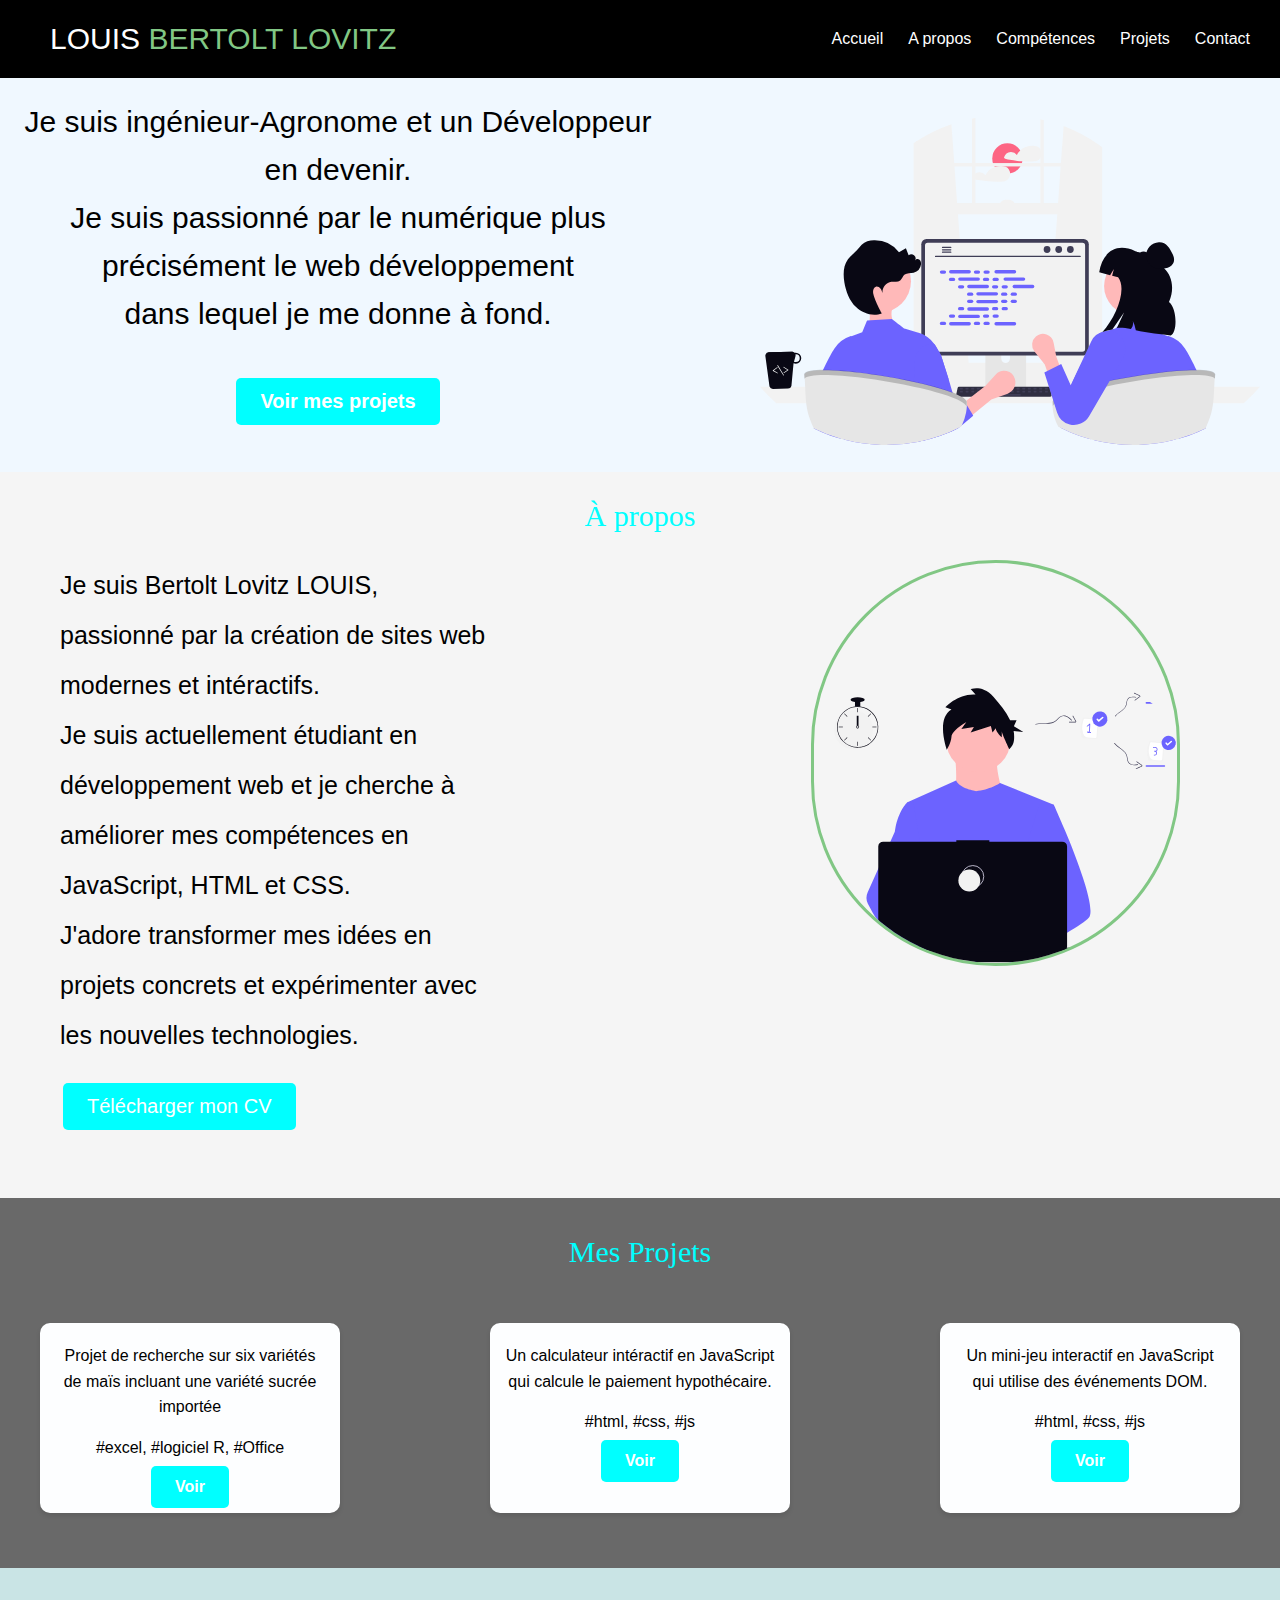
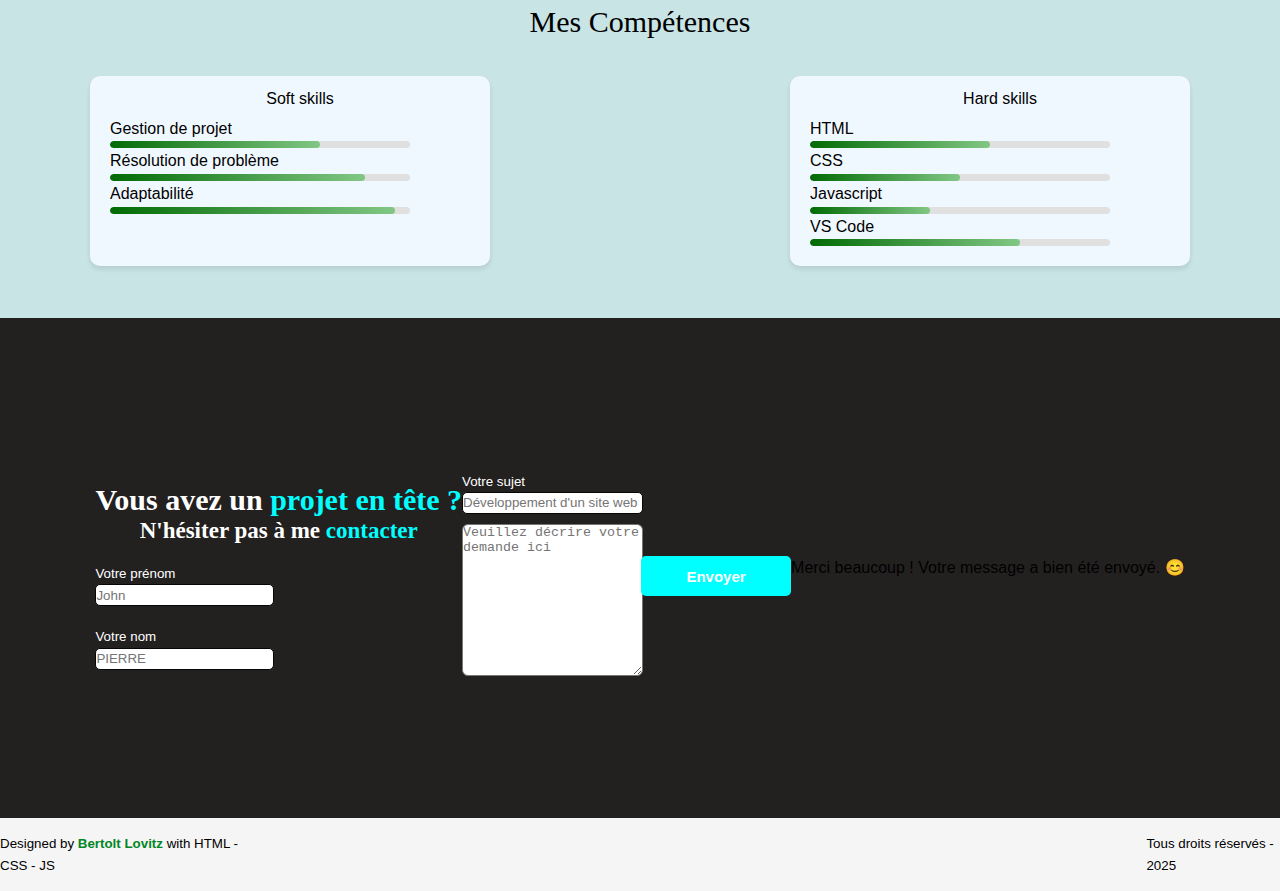
<file: index.html>
<!DOCTYPE html>
<html lang="en">
<head>
    <meta charset="UTF-8">
    <meta name="viewport" content="width=device-width, initial-scale=1.0">
    <meta name="description" content="Portfolio de Bertolt Lovitz LOUIS, ingénieur-agronome et développeur web en devenir. Découvrez mes projets et compétences.">
    <meta name="keywords" content="Développeur web, HTML, CSS, JavaScript, Agronomie, Projets">
    <meta name="author" content="Bertolt Lovitz LOUIS">
    <title>Bertolt Lovitz LOUIS | Portfolio</title>
    <link rel="icon" type="image/png" href="Lovitz_logo-Photoroom.png">
    <link rel="stylesheet" href="index.css">
</head>
<body>
    <header class="entete">
        <!--Espace Logo-->
        
        <div class="nom_complet"><p>LOUIS <span class="lovitz">BERTOLT LOVITZ</span></p></div>
        <!--Espace Navigation-->
        
        <div id="menu_navigation">
            <nav class="navigation">
                <ul class="liste_nav">
                    <li class="li0"><a href="#sector_id">Accueil</a></li>
                    <!--rappel de faire le meme changement pour les autres items (page)-->
                    <li class="li1"><a href="#a_propos_id">A propos</a></li>
                    <li class="li2"><a href="#competence_id">Compétences</a></li>
                    <li class="li3"><a href="#projet_id">Projets</a></li>
                    <li class="li4"><a href="#formulaire_id">Contact</a></li>
                </ul>
            </nav>
        </div>
    </header>

    <!--Fin header-->
    <!--Commencement Main-->
    <section class="sector1" id="sector_id">
        <div class="part1">
            <div class="part1a">
                <div class="main1"><p>Je suis ingénieur-Agronome et un Développeur en devenir.<br>Je suis passionné par le numérique plus précisément le web développement<br>dans lequel je me donne à fond.</p></div>
                <div class="main2"><button id="main2a" type="button" onclick="window.location.href='#projet_id';"><strong>Voir mes projets</strong></button></div>
            </div>
            <div class="part1b">
                <div class="main3"><img src="programmingphoto.svg" alt="photo du charbon du mais"></div>
            </div>
        </div>
    </section>
    <!--Partie a mettre le contenu sur le projet-->
    <section id="a_propos_id">
        <div class="sector2">
            <div class="titresector2"><p>À propos</p></div>
            <div class="content_sector2">
                <div class="texte_content">
                    <div id="spacetext">
                        <div class="content1sector2"><p>Je suis Bertolt Lovitz LOUIS, passionné par la création de sites web modernes et intéractifs.</p></div>
                        <div class="content2sector2"><p>Je suis actuellement étudiant en <span>développement web</span> et je cherche à améliorer mes compétences en JavaScript, HTML et CSS.</p></div>
                        <div class="content3sector2"><p>J'adore transformer mes idées en projets concrets et expérimenter avec les nouvelles technologies.</p></div>
                    </div>
                <div class="content4sector2"><button class="bouttoncv" type="button" onclick="window.location.href='Resume Gnl (1).pdf';">Télécharger mon CV</button></div>
                </div>
                <div class="image_page2"><img src="image2.svg" alt="image d'un homme travaillant sur la productivité du web developpement"></div>
            </div>
        </div>
    </section>
    <!--Espace de Projet-->
    <section id="projet_id">
        <div class="MyProject"><p>Mes Projets</p></div>
        <div class="projet_part">
            <div class="box1" id="box1">
                <div id="box1a"><p>Projet de recherche sur six variétés<br>de maïs incluant une variété sucrée importée</p></div>
                <div id="box1b"><p>#excel, #logiciel R, #Office</p></div>
                <div><button type="button" onclick="window.location.href='Performance maïs.pdf'"><strong>Voir</strong></button></div>
            </div>
            <script>
                const boite =document.getElementById("box1");
                boite.addEventListener("mouseover", ()=>{
                    boite.style.transform="scale(1.1)";
                });
                boite.addEventListener("mouseout",()=>{
                    boite.style.transform="scale(1)";
                });
            </script>
            <div class="box2" id="box2">
                <div id="box2a"><p>Un calculateur intéractif en JavaScript<br>qui calcule le paiement hypothécaire.</p></div>
                <div id="box2b"><p>#html, #css, #js</p></div>
                <div><button type="button" onclick="window.location.href='calculateur.html'"><strong>Voir</strong></button></div>
            </div>
            <script>
                const boite2 =document.getElementById("box2");
                boite2.addEventListener("mouseover", ()=>{
                    boite2.style.transform="scale(1.1)";
                });
                boite2.addEventListener("mouseout",()=>{
                    boite2.style.transform="scale(1)";
                });
            </script>
            <div class="box3" id="box3">
                <div id="box3a"><p>Un mini-jeu interactif en JavaScript<br>qui utilise des événements DOM.</p></div>
                <div id="box3b"><p>#html, #css, #js</p></div>
                <div><button type="button" onclick="alert('Projet bientôt disponible !')"><strong>Voir</strong></button></div>
            </div>
            <script>
                const boite3 =document.getElementById("box3");
                boite3.addEventListener("mouseover", ()=>{
                    boite3.style.transform="scale(1.1)";
                });
                boite3.addEventListener("mouseout",()=>{
                    boite3.style.transform="scale(1)";
                });
            </script>
        </div>
    </section>
    <!--Espace de Compétence-->
    <section id="competence_id">
        <div>
            <div id="title_competence"><p>Mes Compétences</p></div>
            <div class="blocCompetence">
                <div class="blocSoftSkills" id="boite4">
                    <div id="blocSoftSkills">
                        <div class="soft_skills"><p>Soft skills</p></div>
                        <div><p>Gestion de projet</p></div>
                        <div class="progressGP"><div id="progressGP_id"></div></div>
                        <div><p>Résolution de problème</p></div>
                        <div class="progressRP"><div id="progressRP_id"></div></div>
                        <div><p>Adaptabilité</p></div>
                        <div class="progressA"><div id="progressA_id"></div></div>
                    </div>
                </div>
                <script>
                    const boite4 =document.getElementById("boite4");
                    boite4.addEventListener("mouseover", ()=>{
                        boite4.style.transform="scale(1.1)";
                    });
                    boite4.addEventListener("mouseout",()=>{
                        boite4.style.transform="scale(1)";
                    });
                </script>
                <div class="blocHardSkills" id="boite5">
                    <div id="blocHardSkills">
                        <div class="hard_skills"><p>Hard skills</p></div>
                        <div><p>HTML</p></div>
                        <div class="progressHTML"><div id="progressHTML_id"></div></div>
                        <div><p>CSS</p></div>
                        <div class="progressCSS"><div id="progressCSS_id"></div></div>
                        <div><p>Javascript</p></div>
                        <div class="progressJava"><div id="progressJava_id"></div></div>
                        <div><p>VS Code</p></div>
                        <div class="progressVS"><div id="progressVS_id"></div></div>
                    </div>
                </div>
                <script>
                    const boite5 =document.getElementById("boite5");
                    boite5.addEventListener("mouseover", ()=>{
                        boite5.style.transform="scale(1.1)";
                    });
                    boite5.addEventListener("mouseout",()=>{
                        boite5.style.transform="scale(1)";
                    });
                </script>
            </div>
        </div>
    </section>
    <!--formulaire de demande de service-->
    <section id="formulaire_id">
        <div class="formulaire_class">
            <div class="contact"><p><strong>Vous avez un <span class="grasColor">projet en tête ?</span></strong><strong class="br"><br>N'hésiter pas à me <span class="grasColor2">contacter</span></strong></p></div>
            <form action="https://formspree.io/f/xzzrzjvq" method="POST"
                <div class="form">
                    <div>
                        <div><label for="firstname">Votre prénom</label></div>
                        <div><input type="text" name="firstname" id="firstname" placeholder="John" required></div>
                    </div>
                    <div>
                        <div><label for="lastname">Votre nom</label></div>
                        <div><input type="text" name="lastname" id="lastname" placeholder="PIERRE" required></div>
                    </div>
                </div>
                <div class="test1">
                    
                <div><div><label for="subject" class="subject1">Votre sujet</label></div><div><input type="text" name="subject" id="subject" placeholder="Développement d'un site web" required></div></div>
                    
            
            
                    <div class="descript1">
                        <label for="descript"></label>
                        <textarea name="commentaire" id="descript" placeholder="Veuillez décrire votre demande ici" required></textarea>
                    </div>
                </div>
            
                    <div class="soumission">
                        <div><button type="submit" onclick="Submitform()"><strong>Envoyer</strong></button></div>
                    <div>

                </div>
            </div>
        <!-- Message de succès caché au départ -->
<div id="successMessage">
  Merci beaucoup ! Votre message a bien été envoyé. 😊
</div>
        
            </form>
        <script>
document.addEventListener("DOMContentLoaded", function () {
  const form = document.getElementById('contactForm');
  const successMessage = document.getElementById('successMessage');

  form.addEventListener('submit', async function (e) {
    e.preventDefault(); // empêcher l'envoi normal (chargement de page)

    const formData = new FormData(form);

    try {
      const response = await fetch(form.action, {
        method: "POST",
        body: formData,
        headers: {
          'Accept': 'application/json'
        }
      });

      if (response.ok) {
        form.reset(); // réinitialiser le formulaire
        successMessage.style.display = 'block'; // montrer le message
      } else {
        alert("Erreur lors de l'envoi du formulaire. Merci de réessayer.");
      }
    } catch (error) {
      alert("Erreur réseau. Merci de vérifier votre connexion.");
    }
  });
});
</script>

        </div>
    </section>

    <footer>
        <div class="pied">
            <div><p>Designed by <strong>Bertolt Lovitz</strong> with HTML - CSS - JS</p></div>
            <div><p>Tous droits réservés - 2025</p></div>
        </div>
    </footer>
</body>
</html>
</file>
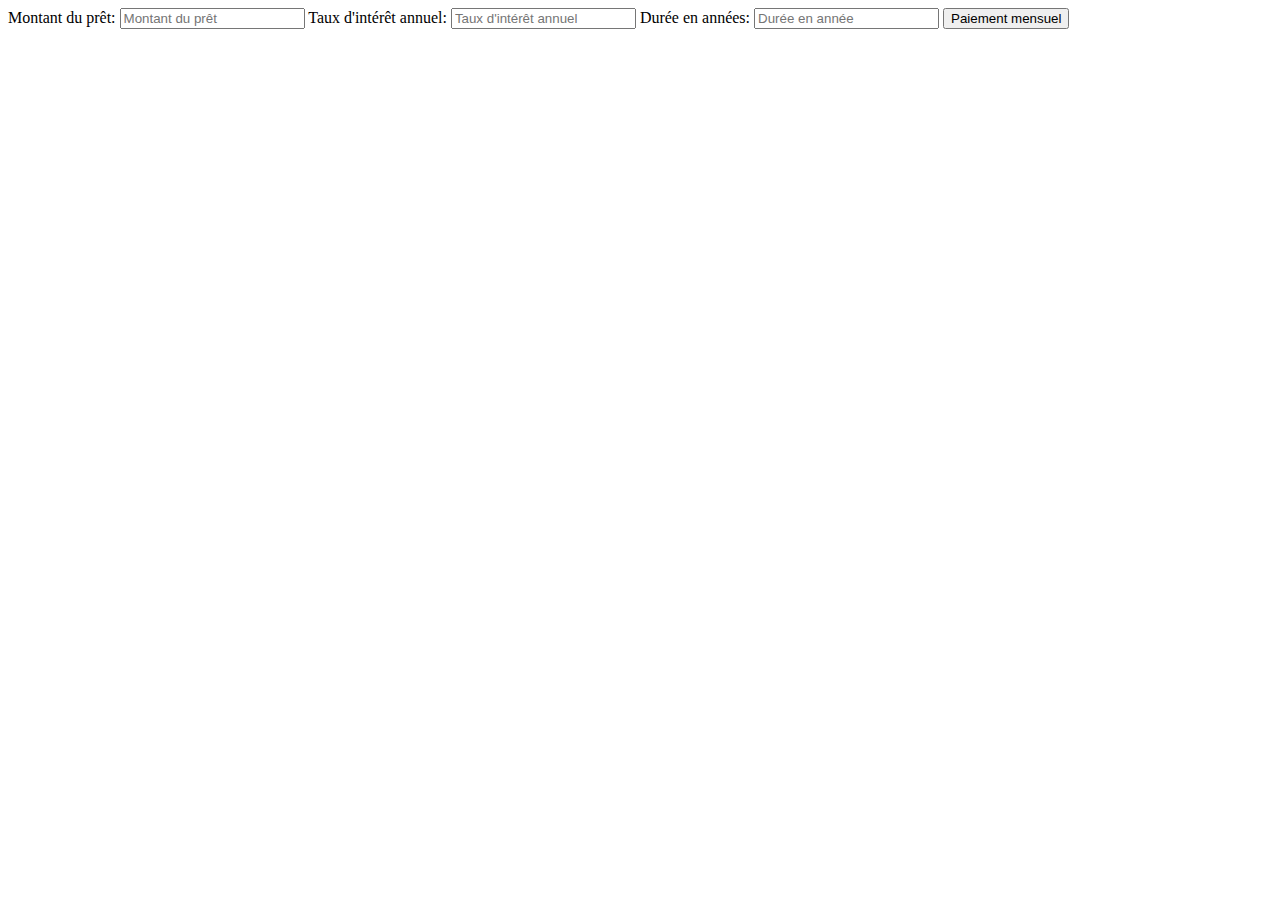
<file: calculateur.html>
<!DOCTYPE html>
<html lang="en">
<head>
    <meta charset="UTF-8">
    <meta name="viewport" content="width=device-width, initial-scale=1.0">
    <title>Calculateur prêt hypothécaire</title>
</head>
<body>
    <form action="">
        <label for="montantpret">Montant du prêt: </label>
        <input type="number" name="montantpret" id="montantpret" placeholder="Montant du prêt">
        
        <label for="tauxinteret">Taux d'intérêt annuel: </label>
        <input type="number" id="tauxinteret" name="tauxinteret" placeholder="Taux d'intérêt annuel">
        
        <label for="duree">Durée en années: </label>
        <input type="number" id="duree" name="duree" placeholder="Durée en année">

        <button onclick="paymentmonthly()" type="button">Paiement mensuel</button>
        <p id="resultat"></p>

        <script>
            function paymentmonthly(){
                const P_input = parseFloat(document.getElementById("montantpret").value);
                const r_input = parseFloat(document.getElementById("tauxinteret").value);
                let r = (r_input/100)/12;
                const n_input = parseInt(document.getElementById("duree").value);
                let n = n_input*12;
                let sumR = 1+r;
                let prt = Math.pow(sumR,n); 
                let numerator = r*prt;
                let denominator = prt-1;
                let fraction = numerator/denominator;
                let M = P_input*fraction;
                if(P_input>=0 && r_input>=0 && n_input>=0){
                    document.getElementById("resultat").textContent="Le montant du paiment mensuel est: "+M;
                }else{
                    document.getElementById("resultat").textContent="Veuillez entrer un nombre positif";
                } 
            }
        </script>
    </form>
</body>
</html>
</file>
<file: index.css>
*{
    margin: 0;
    padding: 0;
}
body{
    font-family: Arial, sans-serif;
    background-color: #f5f5f5;
    line-height: 1.6;
}


.entete{background-color: black;
        display: flex; 
        justify-content: space-between; 
        align-items: center; 
        padding: 15px 50px; 
        box-shadow: 0 1px 2px #81c784;
        top:0; z-index: 1000; width: 100%;}

.nom_complet{color: white; font-size: 30px;}
.lovitz{color: #81c784;}

.navigation{color: white;padding-right: 80px;}
.liste_nav{display: flex;gap: 25px; transition: all 0.3s ease;}

.li0{list-style-type:none ; text-decoration: none;}
.li1{list-style-type:none ; text-decoration: none;}
.li2{list-style-type:none ; text-decoration: none;}
.li3{list-style-type:none ; text-decoration: none;}
.li4{list-style-type:none ; text-decoration: none;}

li:hover{transform:scale(1.05); background-color: rgb(27, 245, 11);border-radius: 10px; padding: 5px 10px; transition: background-color 0.3s ease;}
a{color: white; text-decoration: none;}

.sector1{
    background-color: aliceblue; display: flex; justify-content: space-between; align-items: center; margin-top:0px;
}
.part1{margin: 0%; padding: 0%; display: flex; text-align: center; gap: 5%;}
.main1{font-family: sans-serif; font-size: 30px; margin: 20px;}
#main2a{font-family: sans-serif; font-size: 20px; margin: 20px;}
.main3 img{ width:500px; margin: 20px;}
.main3{text-align: center; padding-top: 20px;}

.content_sector2{display: flex; padding-left: 40px;gap: 150px;}
.titresector2{text-align: center; font-size: 30px; color: aqua;margin: 20px; font-family: normal;}
.content4sector2{text-align:left; padding: 23px;}
#spacetext{font-size: 25px; margin-left: 20px; line-height: 50px; width: 70%;}

.bouttoncv{font-size: 20px; text-align: center;}
.image_page2 img{height: 300px; width: auto; border: solid; border-radius: 200px;border-color: #81c784; margin-right: 100px; padding-top: 100px;}


#projet_id{background-color: dimgray; min-height: 350px; padding-bottom: 20px;}
.MyProject{text-align: center;font-size: 30px; color: aqua; margin: 45px; height: 50px; padding-top: 30px; font-family: normal;}
.box1, .box2, .box3{border-radius: 10px; 
        box-shadow: 0 3px 5px rgba(0,0,0,0.1); 
        background-color: rgb(253, 254, 255); 
        width: 300px; 
        height: 190px;}

#box1a, #box2a, #box3a{padding-bottom: 15px; padding-top: 20px;}
#box1b, #box2b, #box3b{padding-bottom: 5px;}



.projet_part{display: flex; gap: 150px; margin:0px; text-align: center; justify-content: center;}


#competence_id{background-color: rgb(201, 228, 229); min-height: 350px;}
#title_competence{text-align: center; font-family: normal; font-size: 30px; padding-top: 30px;}
.blocCompetence{display: flex; gap: 300px; justify-content: center; padding-top: 30px; padding-bottom: 30px;}
.blocSoftSkills, .blocHardSkills{background-color: aliceblue; 
                                    border-radius: 10px; 
                                    box-shadow: 0 3px 5px rgba(0,0,0,0.1); 
                                    width: 400px;
                                    height: 190px;}
#blocSoftSkills, #blocHardSkills{margin-left: 20px; padding-top: 10px;}



.soft_skills{text-align: center; padding-bottom: 4px;}
.hard_skills{text-align: center; padding-bottom: 4px;}
.progressGP, .progressRP, .progressA, .progressHTML, .progressCSS, .progressJava, .progressVS{width: 150%;
    max-width: 300px;
    height: 7px;
    background-color: #e0e0e0;
    border-radius: 20px;
    overflow: hidden;}
#progressGP_id{ width: 70%;
    height: 100%;
    background: linear-gradient(to right, #026b05, #81c784);
    border-radius: 20px;
    transition: width 0.5s ease-in-out;}
#progressRP_id{ width: 85%;
    height: 100%;
    background: linear-gradient(to right, #026b05, #81c784);
    border-radius: 20px;
    transition: width 0.5s ease-in-out;}
#progressA_id{ width: 95%; 
    height: 100%;
    background: linear-gradient(to right, #026b05, #81c784);
    border-radius: 20px;
    transition: width 0.5s ease-in-out;}
#progressHTML_id{ width: 60%; 
    height: 100%;
    background: linear-gradient(to right, #026b05, #81c784);
    border-radius: 20px;
    transition: width 0.5s ease-in-out;}
#progressCSS_id{ width: 50%; 
    height: 100%;
    background: linear-gradient(to right, #026b05, #81c784);
    border-radius: 20px;
    transition: width 0.5s ease-in-out;}
#progressJava_id{ width: 40%;
    height: 100%;
    background: linear-gradient(to right, #026b05, #81c784);
    border-radius: 20px;
    transition: width 0.5s ease-in-out;}
#progressVS_id{ width: 70%;
    height: 100%;
    background: linear-gradient(to right, #026b05, #81c784);
    border-radius: 20px;
    transition: width 0.5s ease-in-out;}


#formulaire_id {background-color: rgb(35, 32, 32);
    display: flex;
    justify-content: center;
    align-items: center;
    height: 500px;
}



.contact{font-family: normal; font-size: 30px; padding-top: 20px;color: white; line-height: 25px; text-align: center;}
.br{font-size: 23px;}
.grasColor, .grasColor2{color: aqua;}
label{font-size: smaller; color: rgb(255, 255, 255); display:block} 
input{font-size: smaller; color: rgb(6, 6, 6); display:block}
input{border-radius: 5px; border: 1px solid; height: 20px;}


.form {
    display: flex;
    flex-direction:column;
    gap: 20px;
    align-items:normal;
    justify-content: center;
    padding-top: 20px;
    width: 120%;
    
}


.descript1{justify-content: center; align-items: center; padding-top: 10px; text-align: center;}
.subject1{text-align: left;
            width: 100%;
            max-width: 400px;
            margin: 0 auto;
            padding-top: 10px;
}


textarea{border-radius: 6px; height: 150px; width: 26%;}

#subject, textarea {
    width: 100%;
    max-width: 400px;
    margin: 0 auto;
    display: block;
}
.soumission button{font-size: 15px; width: 150px; height: 40px;}
.soumission {
    text-align: center;
    margin-top: 15px;
}

.pied{display: flex; gap: 900px; font-size: smaller; height: 35px auto; margin: 15px auto; justify-content: center;}
.pied strong{color: rgb(2, 134, 37);}



button{
    background-color: aqua;
    color: white;
    padding: 12px 24px;
    border: none;
    border-radius: 5px;
    cursor: pointer;
    transition: transform 0.3s ease;
    font-size: 1rem;
}
button:hover{
    transform: scale(1.05);
    background-color: rgb(70, 233, 20);
}



/* ----Espace Media queries---- */

/* Pour les tablettes et mobiles */
@media screen and (max-width: 768px) {
    /* Navigation */
    .liste_nav {
        display: flex;
        flex-direction: column;
        align-items: center;
        padding: 0;
    }

    .liste_nav li {
        margin-bottom: 10px;
    }

    /* Section principale */
    .part1 {
        flex-direction: column;
        text-align: center;
    }

    .main1, .main2 {
        margin: 10px 0;
    }

    /* Image principale */
    .main3 img {
        width: 100%;
        max-width: 300px;
        height: auto;
    }

    /* À propos */
    .content_sector2 {
        flex-direction: column;
        align-items: center;
        text-align: center;
    }

    .texte_content {
        margin-bottom: 20px;
    }

    .image_page2 img {
        width: 80%;
    }

    /* Projets */
    .projet_part {
        display: flex;
        flex-direction: column;
        gap: 20px;
    }

    .box1, .box2, .box3 {
        width: 90%;
        margin: 0 auto;
    }

    /* Compétences */
    .blocCompetence {
        flex-direction: column;
        gap: 20px;
    }

    /* Formulaire */
    .form {
        flex-direction: column;
    }

    .test1 {
        flex-direction: column;
    }

    textarea {
        width: 100%;
    }

    /* Footer */
    .pied {
        flex-direction: column;
        text-align: center;
    }
}

/* Pour les mobiles uniquement */
@media screen and (max-width: 480px) {
    .nom_complet p {
        font-size: 12px;
    }

    .lovitz {
        font-size: 18px;
    }

    /* Bouton principal */
    #main2a {
        padding: 10px 20px;
        font-size: 14px;
    }

    /* Projets */
    .projet_part div {
        width: 100%;
    }

    /* Bouton Voir */
    .box1 button, .box2 button, .box3 button {
        width: 100%;
        padding: 10px;
    }

    /* Formulaire */
    .form input, textarea {
        width: 100%;
    }
}
</file>
